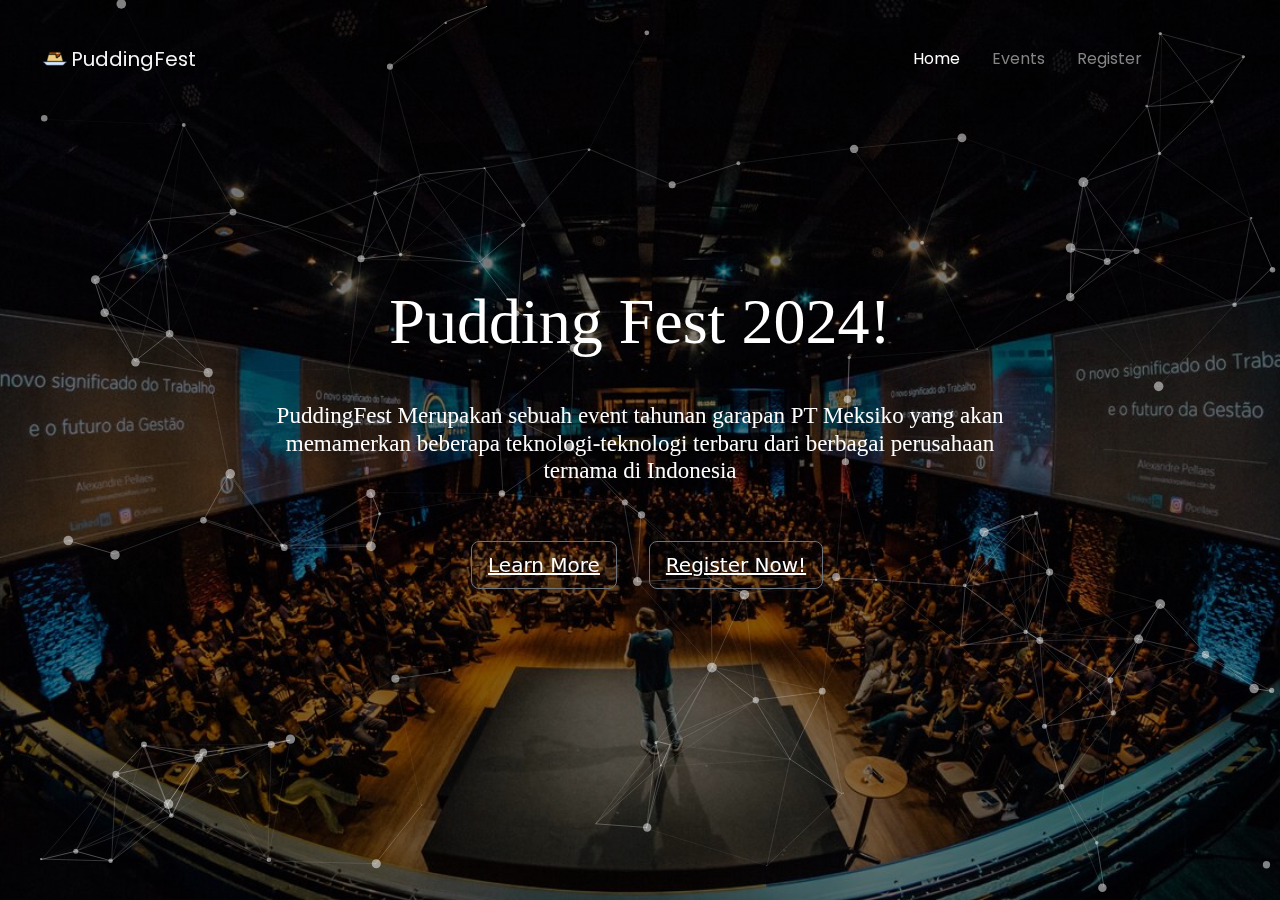
<file: index.html>
<!DOCTYPE html>
<html lang="en">
<head>
    <meta charset="UTF-8">
    <meta name="viewport" content="width=device-width, initial-scale=1.0">
    <title>My Website</title>
    <link rel="icon" type="image/x-icon" href="/assets/images/Favicon.ico">
    <link href="https://cdn.jsdelivr.net/npm/bootstrap@5.3.3/dist/css/bootstrap.min.css" rel="stylesheet">
    <link href="assets/css/style.css" rel="stylesheet">
</head>
<body>
    <!-- Start Navbar-->
    <nav class="navbar navbar-expand-lg fixed-top">
        <div class="container-fluid">
            <img src="/assets/images/Favicon.ico">
            <a class="navbar-brand" href="index.html">PuddingFest</a>
            <button class="navbar-toggler" type="button" data-bs-toggle="offcanvas" data-bs-target="#offcanvasNavbar" aria-controls="offcanvasNavbar" aria-label="Toggle navigation">
            <span class="navbar-toggler-icon"></span>
            </button>
            <div class="offcanvas offcanvas-end" tabindex="-1" id="offcanvasNavbar" aria-labelledby="offcanvasNavbarLabel">
            <div class="offcanvas-header">
                <h5 class="offcanvas-title" id="offcanvasNavbarLabel">PuddingFest</h5>
                <button type="button" class="btn-close" data-bs-dismiss="offcanvas" aria-label="Close"></button>
            </div>
            <div class="offcanvas-body">
                <ul class="navbar-nav flex-grow-1">
                <li class="nav-item">
                    <a class="nav-link mx-lg-2 activee" href="index.html">Home</a>
                </li>
                <li class="nav-item">
                    <a class="nav-link mx-lg-2" aria-current="page" href="Events.html">Events</a>
                </li>
                <li class="nav-item">
                    <a class="nav-link mx-lg-2" href="Register.html">Register</a>
                </li>
                </ul>
            </div>
            </div>
        </div>
    </nav>
    <!--End Navbar-->
    <!-- Hero Section  -->
    <div class ="Hero d-flex align-items-center justify-content-center fs-1 text-white flex-column mb-1 " id="particles-js">
        <h1 class ="hero-title">Pudding Fest 2024!</h1>
        <h3>PuddingFest Merupakan sebuah event tahunan garapan PT Meksiko 
            yang akan memamerkan beberapa teknologi-teknologi terbaru dari berbagai
            perusahaan ternama di Indonesia</h3>
            <button type="button" class="btn btn-outline-secondary btn-lg" id="hero-button" > <a href="Events.html" class="button-to-event">Learn More</a></button>
            <button type="button" class="btn btn-outline-secondary btn-lg" id="hero-button2" > <a href="Register.html" class="button-to-event">Register Now!</a></button>
    </div>
    <script src="/assets/js/particles.js"></script>
    <script src="/assets/js/app.js"></script>
    <!-- Carousel Section -->
   
    <!-- End Carousel Section -->
    <!-- Bootstrap Bundle with Popper -->
    <!-- Footer -->
    <div class="footer">
        <footer>
          <p>Copyright @ 2024 - Jacqueline Audrey Iman</p>
        </footer>
      </div>
    <script src="https://cdn.jsdelivr.net/npm/bootstrap@5.3.3/dist/js/bootstrap.bundle.min.js"></script>
</body>
</html>
</file>
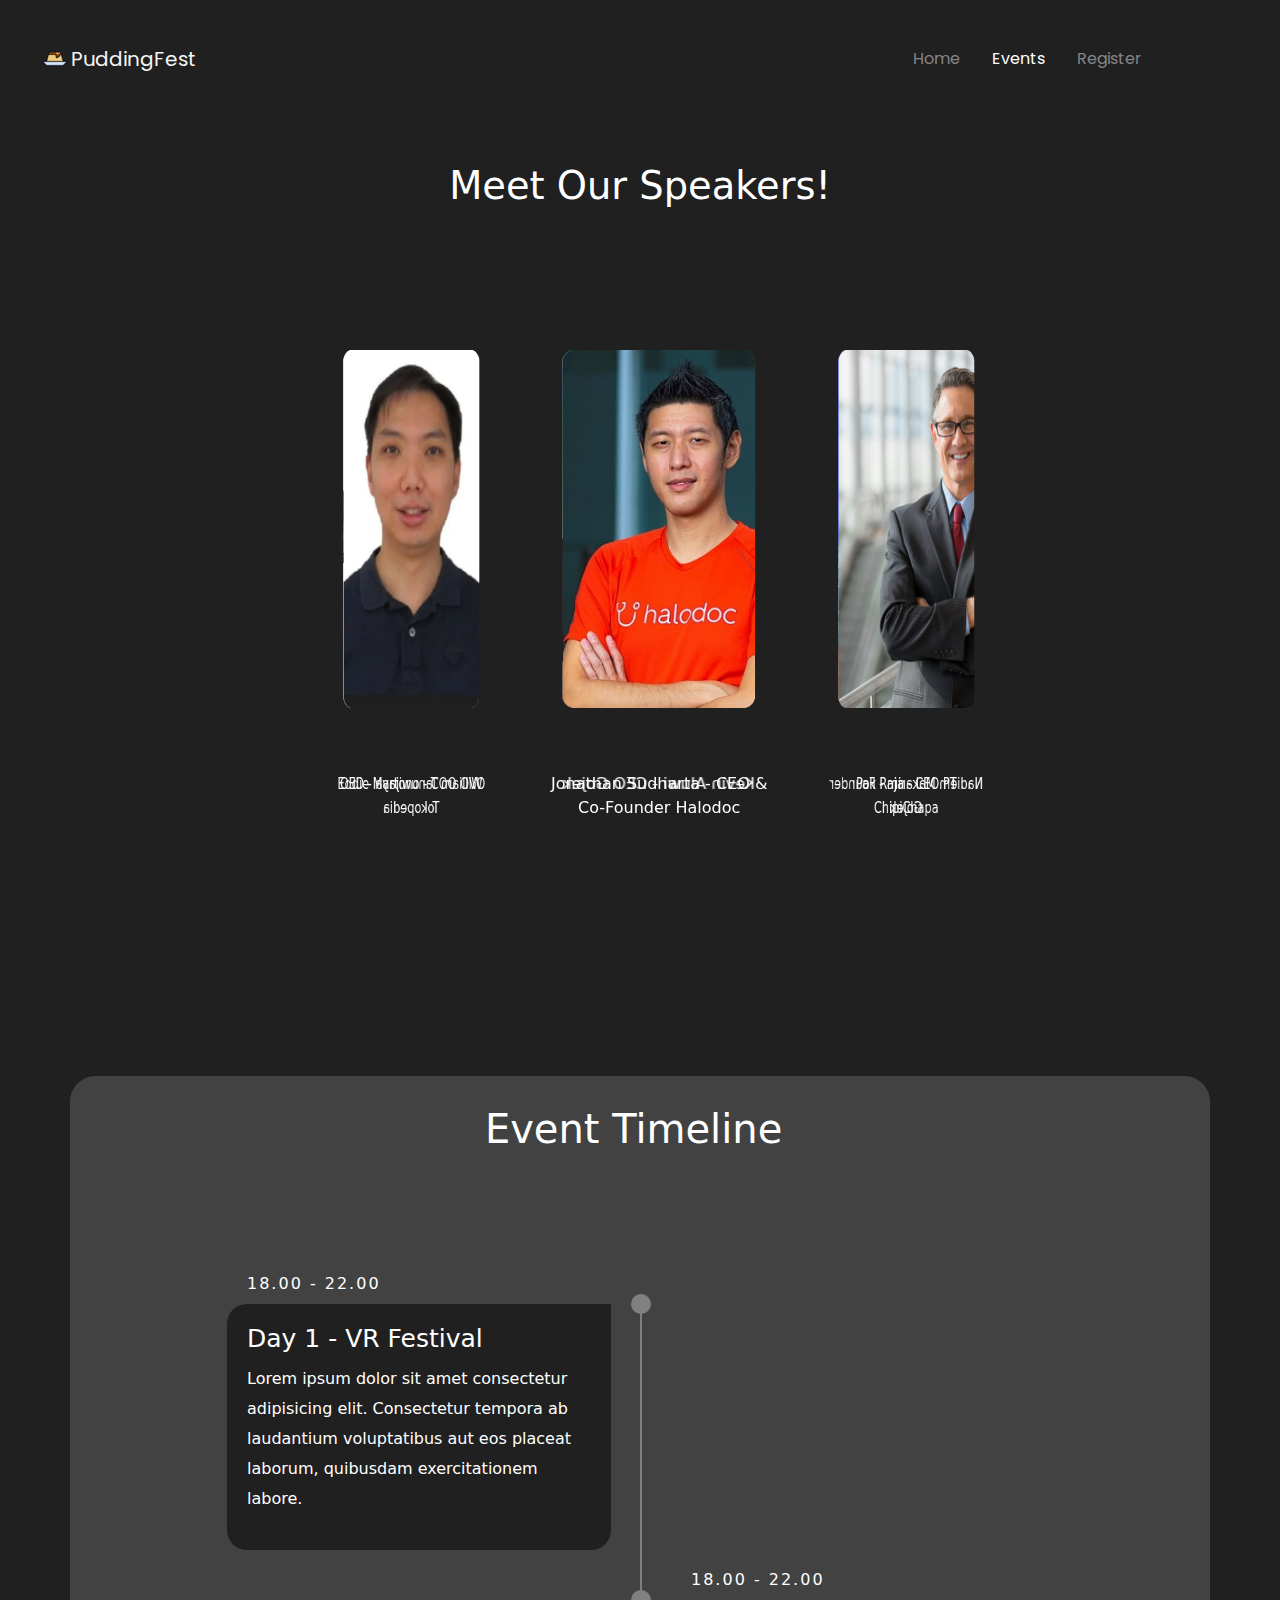
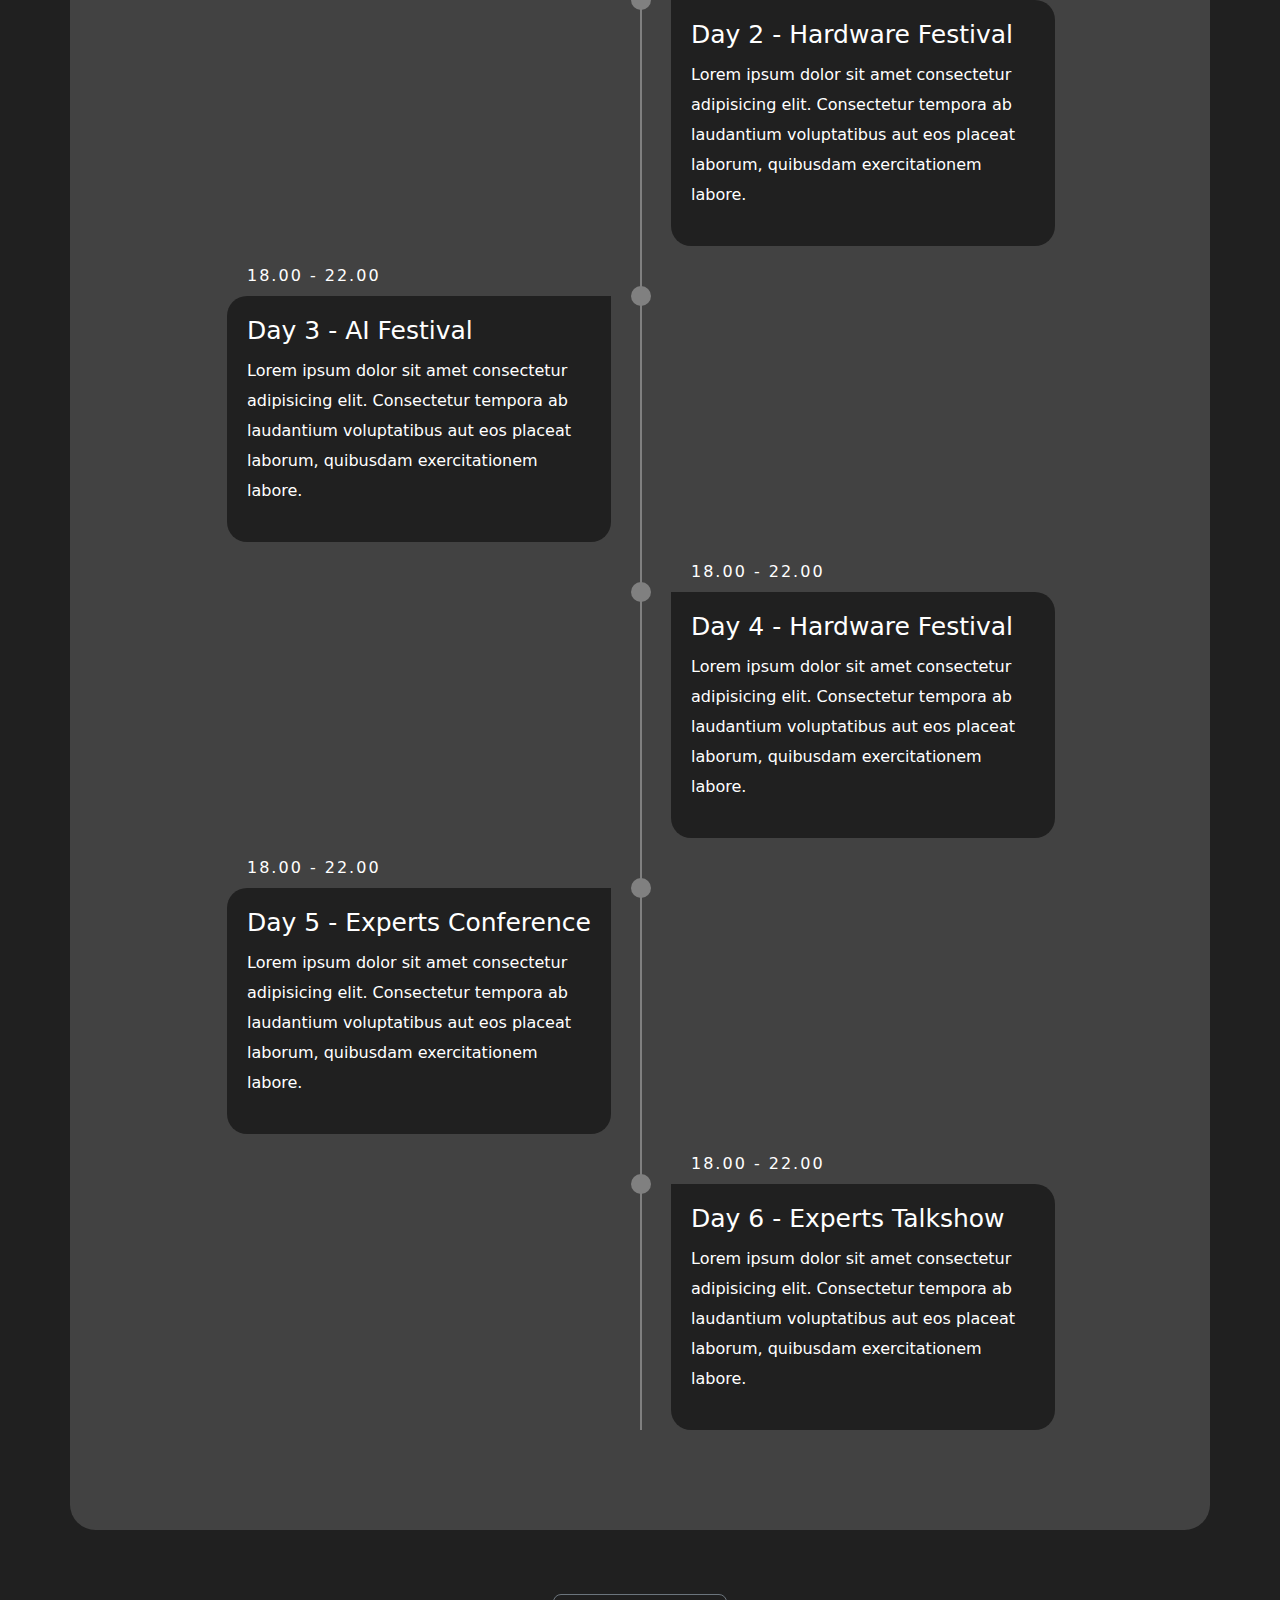
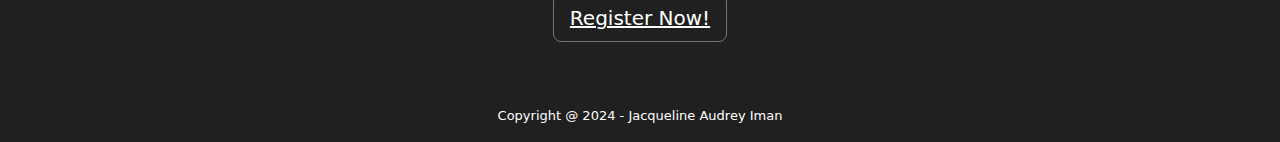
<file: Events.html>
<!DOCTYPE html>
<html lang="en">
<head>
    <meta charset="UTF-8">
    <meta name="viewport" content="width=device-width, initial-scale=1.0">
    <title>My Website</title>
    <link rel="icon" type="image/x-icon" href="/assets/images/Favicon.ico">
    <link href="https://cdn.jsdelivr.net/npm/bootstrap@5.3.3/dist/css/bootstrap.min.css" rel="stylesheet">
    <link href="assets/css/style.css" rel="stylesheet">
</head>
<body>
    <!-- Start Navbar-->
    <nav class="navbar navbar-expand-lg fixed-top">
        <div class="container-fluid">
            <img src="/assets/images/Favicon.ico">
            <a class="navbar-brand" href="index.html">PuddingFest</a>
            <button class="navbar-toggler" type="button" data-bs-toggle="offcanvas" data-bs-target="#offcanvasNavbar" aria-controls="offcanvasNavbar" aria-label="Toggle navigation">
            <span class="navbar-toggler-icon"></span>
            </button>
            <div class="offcanvas offcanvas-end" tabindex="-1" id="offcanvasNavbar" aria-labelledby="offcanvasNavbarLabel">
            <div class="offcanvas-header">
                <h5 class="offcanvas-title" id="offcanvasNavbarLabel">PuddingFest</h5>
                <button type="button" class="btn-close" data-bs-dismiss="offcanvas" aria-label="Close"></button>
            </div>
            <div class="offcanvas-body">
                <ul class="navbar-nav flex-grow-1">
                <li class="nav-item">
                    <a class="nav-link mx-lg-2" href="index.html">Home</a>
                </li>
                <li class="nav-item">
                    <a class="nav-link mx-lg-2 activee" aria-current="page" href="Events.html">Events</a>
                </li>
                <li class="nav-item">
                    <a class="nav-link mx-lg-2" href="Register.html">Register</a>
                </li>
                </ul>
            </div>
            </div>
        </div>
    </nav>
    <!--End Navbar-->
    <!-- Carousel Section -->
    <div class="carousel">
        <h1 class="Title-Event">Meet Our Speakers!</h1>
    </div>
    <div class="slider">
        <span style="--i:1;"><img src="/assets/images/PakRaja.jpg" alt="Ceo PT ChipiChapa">  <p style="color:white">Pak Raja - CEO PT ChipiChapa</p> </span>
        <span style="--i:2;"><img src="/assets/images/OttoTotoSugiri.jpeg" alt="Ceo PT DCI Indonesia"><p style="color:white">Otto Toto Sugiri - CEO PT DCI Indonesia</p></span>
        <span style="--i:3;"><img src="/assets/images/NadiemMakarim.jpeg" alt="Founder Gojek"><p style="color:white">Nadiem Makarim - Founder Gojek</p></span>
        <span style="--i:4;"><img src="/assets/images/KevinAluwi.jpeg" alt="CEO Gojek"><p style="color:white">Kevin Aluwi - CEO Gojek</p></span>
        <span style="--i:5;"><img src="/assets/images/WilliamTanuwijaya.jpeg" alt="CEO Tokopedia"><p style="color:white">William Tanuwijaya - CEO Tokopedia</p></span>
        <span style="--i:6;"><img src="/assets/images/FerryUnardi.jpeg" alt="CEO Traveloka"><p style="color:white">Ferry Unardi - CEO Traveloka</p></span>
        <span style="--i:7;"><img src="/assets/images/EddieMartono.jpeg" alt="COO OVO"><p style="color:white">Eddie Martono - COO OVO</p></span>
        <span style="--i:8;"><img src="/assets/images/JonathanSudharta.jpg" alt="CEO & Co-Founder Halodoc"><p style="color:white">Jonathan Sudharta - CEO & Co-Founder Halodoc</p></span>
    </div>
    <!-- End Carousel Section -->
    <div class="timelineTitle">
      <h1>Event Timeline</h1>
    </div>
    <div class="container">
        <div class="timeline">
          <ul>
            <li>
              <div class="timeline-content">
                <h3 class="date">18.00 - 22.00</h3>
                <h1>Day 1 - VR Festival</h1>
                <p>Lorem ipsum dolor sit amet consectetur adipisicing elit. Consectetur tempora ab laudantium voluptatibus aut eos placeat laborum, quibusdam exercitationem labore.</p>
              </div>
            </li>
            <li>
              <div class="timeline-content">
                <h3 class="date">18.00 - 22.00</h3>
                <h1>Day 2 - Hardware Festival </h1>
                <p>Lorem ipsum dolor sit amet consectetur adipisicing elit. Consectetur tempora ab laudantium voluptatibus aut eos placeat laborum, quibusdam exercitationem labore.</p>
              </div>
            </li>
            <li>
              <div class="timeline-content">
                <h3 class="date">18.00 - 22.00</h3>
                <h1>Day 3 - AI Festival </h1>
                <p>Lorem ipsum dolor sit amet consectetur adipisicing elit. Consectetur tempora ab laudantium voluptatibus aut eos placeat laborum, quibusdam exercitationem labore.</p>
              </div>
            </li>
            <li>
              <div class="timeline-content">
                <h3 class="date">18.00 - 22.00</h3>
                <h1>Day 4 - Hardware Festival </h1>
                <p>Lorem ipsum dolor sit amet consectetur adipisicing elit. Consectetur tempora ab laudantium voluptatibus aut eos placeat laborum, quibusdam exercitationem labore.</p>
              </div>
            </li>
            <li>
              <div class="timeline-content">
                <h3 class="date">18.00 - 22.00</h3>
                <h1>Day 5 - Experts Conference </h1>
                <p>Lorem ipsum dolor sit amet consectetur adipisicing elit. Consectetur tempora ab laudantium voluptatibus aut eos placeat laborum, quibusdam exercitationem labore.</p>
              </div>
            </li>
            <li>
              <div class="timeline-content">
                <h3 class="date">18.00 - 22.00</h3>
                <h1>Day 6 - Experts Talkshow </h1>
                <p>Lorem ipsum dolor sit amet consectetur adipisicing elit. Consectetur tempora ab laudantium voluptatibus aut eos placeat laborum, quibusdam exercitationem labore.</p>
              </div>
            </li>
          </ul>
        </div>
      </div>
      <div class="Button-to-event-2">
        <button type="button" class="btn btn-outline-secondary btn-lg" id="hero-button3" > <a href="Register.html" class="button-to-event">Register Now!</a></button>
      </div>

    <!-- Bootstrap Bundle with Popper -->
    <div class="footer">
      <footer>
        <p>Copyright @ 2024 - Jacqueline Audrey Iman</p>
      </footer>
    </div>
    <script src="https://cdn.jsdelivr.net/npm/bootstrap@5.3.3/dist/js/bootstrap.bundle.min.js"></script>
</body>
</html>
</file>
<file: assets/css/style.css>
@import "poppins.css";

body{
    background-color: rgb(32, 32, 32);
}

.navbar{
    font-family: 'Poppins Regular';
    position: relative;
    background-color: transparent;
    height: 80px;
    margin-top: 1.5vw;
    margin-left: 1.5vw;
    border-radius: 16px;
    -webkit-border-radius: 16px;
    -moz-border-radius: 16px;
    -ms-border-radius: 16px;
    -o-border-radius: 16px;
    padding: 0.5rem;
}

.navbar{
    font-family: 'Poppins-Regular';
    color: white;
}
.navbar-nav{
    position: relative;
    text-align: center;
    justify-content:flex-end;
    margin-right: 8vw;
}

.navbar-toggler{
    color: white;
    border: none;
    font-size: 1.25 rem;
}
.navbar-toggler:focus, .btn-close:focus{
    box-shadow: none;
    outline: none;
}

.navbar-toggler-icon{
    background-color: rgba(255, 255, 255, 0.559);
    border-radius: 0.5vw;
    -webkit-border-radius: 0.5vw;
    -moz-border-radius: 0.5vw;
    -ms-border-radius: 0.5vw;
    -o-border-radius: 0.5vw;
}

.navbar-brand{
    color: whitesmoke;
}

.navbar-brand:hover{
    color: grey;
}

.nav-link {
    font-weight: 500;
    position: relative;
    color:rgb(133, 133, 133);
}

.nav-link:hover, .nav-link.active{
    color: white;
}

.nav-logo{
    display: flex;
    float: left;
    display: inline-block;
    max-width: 30%;
    height: auto;
}

@media screen and (max-width : 1125px){
    .navbar-nav .nav-link::before {
        content: "";
        position: absolute;
        bottom: 0;
        left: 0;
        width: 0;
        height: 2px;
        background-color: #AF8260; /* Change this to the color you want */
        transition: width 0.3s;
        visibility: hidden;
    }
    .navbar-nav .nav-link:hover::before, .nav-link.active::before {
        width: 100%;
        visibility: visible;
        justify-content: left;
    }
}
.navbar-toggler-icon,.navbar-toggler{
    color: white;
}

.activee {
    color: white;
}

.hero-title{
    font-family: 'Poppins Bold';
    position: absolute;
    margin-top: -10%;
    margin-bottom: 10%;
    font-size: 5vw;
    color: white;
}
.Hero h3{
    font-family: 'Poppins Bold';
    position: absolute;
    text-align: center;
    margin-top: 10.5;
    margin-right: 60%;
    margin-left: 60%;
    margin-bottom: 1vw;
    width: 60%;
    padding: 1vw;
    font-size: 1.8vw;
    color: white;
}
@media only screen and (min-width: 300px) and (max-width : 600px) {
    .hero-title{
        font-size: 10vw;
        margin-top: -50%;
    }
    .Hero h3{
        margin-top: -25%;
        width: 75%;
        font-size: 3.5vw;

    }
}




.Hero img{
    position: absolute;
    align-items: right;
    justify-content: center;
    margin-left: 70%;
    margin-bottom: 5%;
    width: 10%;
    height: 10%;

}



#particles-js {
    position: absolute;
    top: 0;
    left: 0;
    width: 100%;
    height: 100%;
    background: linear-gradient(rgba(0, 0, 0, 0.5), rgba(0, 0, 0, 0.5)), url(/assets/images/eventpic.jpg) center;
    background-size: cover;
    z-index: 1;
}



.carousel-container {
    position: relative;
    z-index: 2;
    margin-top: 58%; /* Adjust as needed */
}
.carousel{
    width: 100%;
}

#hero-button{
    position: absolute;
    margin-top: 18%;
    margin-right: 15vw;
    color: gray;
    width: auto;
    size: 0.1px;
}
#hero-button:hover{
    background-color: white;
    color: black;
    
}
#hero-button2{
    position: absolute;
    margin-top: 18%;
    margin-left: 15vw;
    width: auto;
    color: gray;
}

#hero-button2:hover{
    background-color: white;
    color: black;
    
}

@media screen and (max-width: 1200px) {
    #hero-button{
        margin-right: 18vw;
    }
    #hero-button2{
        margin-left: 18vw;
    }
}

@media screen and (max-width: 1000px) {
    #hero-button{
        margin-right: 22vw;
    }
    #hero-button2{
        margin-left: 22vw;
    }
}

@media only screen and (min-width: 300px) and (max-width: 850px) {
    #hero-button{
        margin-top: 30vw;
        margin-right: 40vw;
        margin-left: unset;
    }
    #hero-button2{
        margin-top: 30vw;
        margin-left: 40vw;
        margin-right: unset;
    }
}

@media only screen and (min-width: 300px) and (max-width: 850px) {
    #hero-button{
        margin-top: 30vw;
        margin-right: 40vw;
    }
    #hero-button2{
        margin-top: 30vw;
        margin-left: 40vw;
    }
}

.button-to-event{
    color: white;
}

.button-to-event:hover{
    color:black
}

.Title-Event{
    position: relative;
    /* font-family: 'Poppins Regular'; */
    font-size: 3vw;
    color: white;
    margin-top: 5%;
    text-align: center;
}

@media screen and (max-width : 1000px) {
    .Title-Event{
        margin-left: 0px;
    }
}

.slider{
    margin-top: 10vw;
    place-content: center;
    position: relative;
    margin-left: 43%;
    margin-bottom: 30vw;
    padding: auto;
    width:  17vw;
    height: 30vw;
    transform-style: preserve-3d;
    animation: rotate 30s linear infinite;
    -webkit-animation: rotate 30s linear infinite;
}

@keyframes rotate{
    0%{
        ptransform: perspective(1000px) rotateY(0deg);
    }
    100%{
        transform: perspective(1000px) rotateY(360deg);
        -webkit-transform: perspective(1000px) rotateY(360deg);
        -moz-transform: perspective(1000px) rotateY(360deg);
        -ms-transform: perspective(1000px) rotateY(360deg);
        -o-transform: perspective(1000px) rotateY(360deg);
}
}
.slider span{
    position: absolute;
    top: 0;
    left: 0;
    width: 100%;
    height: 100%;
    transform-origin: center;
    transform-style: preserve-3d;
    transform: rotateY(calc(var(--i)*45deg)) translateZ(350px);
    -webkit-transform: rotateY(calc(var(--i)*45deg)) translateZ(350px);
    -moz-transform: rotateY(calc(var(--i)*45deg)) translateZ(350px);
    -ms-transform: rotateY(calc(var(--i)*45deg)) translateZ(350px);
    -o-transform: rotateY(calc(var(--i)*45deg)) translateZ(350px);
}
.slider span img{
    position: absolute;
    top: 0;
    left: 0;
    padding: 1vw;
    width: 100%;
    height: 100%;
    border-radius: 2vw;
    -webkit-border-radius: 2vw;
    -moz-border-radius: 2vw;
    -ms-border-radius: 2vw;
    -o-border-radius: 2vw;
    object-fit:cover;
    transition: 1.5s;
    -webkit-transition: 1.5s;
    -moz-transition: 1.5s;
    -ms-transition: 1.5s;
    -o-transition: 1.5s;
}

@media only screen and (min-width: 300px) and (max-width: 1000px) {
    /* .slider span{
        width: 80%;
        height: 80%;
    } */
    /* .slider span img{
        width: 100%;
        height: 100%;
        object-fit: cover;
    } */
    .slider{
        /* margin-left: 5%; */
        margin-bottom: 40vw;
    }
}

.slider span:hover img{
    transform: translateY(-50px) scale(1.2);
    -webkit-transform: translateY(-50px) scale(1.2);
    -moz-transform: translateY(-50px) scale(1.2);
    -ms-transform: translateY(-50px) scale(1.2);
    -o-transform: translateY(-50px) scale(1.2);
}

.slider span p{
    margin-top: 200%;
    align-items: center;
    justify-content: center;
    text-align: center;
}

.timelineTitle h1{
    text-align: center;
    margin-left: -1vw;
    color: white;
    /* margin-left: 3vw; */
    margin-top: 20vw;
    margin-bottom: -8vw;
    /* margin-bottom: 5vw; */
    /* margin-right: 10vw; */
    
}

.container {
    /* margin-left: 14vw; */
    margin-top: 2vw;
    min-height: 100vh;
    width: 100%;
    display: flex;
    align-items: center;
    justify-content: center;
    padding: 100px 0;
    background-color: rgb(66, 66, 66);
    border-radius: 2vw;
    -webkit-border-radius: 2vw;
    -moz-border-radius: 2vw;
    -ms-border-radius: 2vw;
    -o-border-radius: 2vw;
}

@media screen and (max-width: 1200px) {
    .timelineTitle h1 {
        margin-bottom: -13vw;
    }
}

@media screen and (max-width: 800px) {
    .timelineTitle h1 {
        margin-bottom: -20vw;
    }
}

@media only screen and (min-width: 300px) and (max-width: 1000px) {
    .timelineTitle h1{
        align-items: center;
        justify-items: center;
        justify-content: center;
    }
}
.container {
    margin-top: 2vw;
    min-height: 100vh;
    width: 100%;
    display: flex;
    align-items: center;
    /* justify-content: center; */
    padding: 100px 0;
    background-color: rgb(66, 66, 66);
    border-radius: 2vw;
    -webkit-border-radius: 2vw;
    -moz-border-radius: 2vw;
    -ms-border-radius: 2vw;
    -o-border-radius: 2vw;
}
.timeline {
    margin-top: 10vw;
    width: 80%;
    height: auto;
    max-width: 800px;
    /* margin: 0 auto; */
    position: relative;
}
.timeline ul {
    list-style: none;
}
.timeline ul li {
    padding: 20px;
    background-color: rgb(32, 32, 32);
    color: white;
    border-radius: 10px;
    margin-bottom: 20px;
}
.timeline ul li:last-child {
    margin-bottom: 0;
}
.timeline-content h1 {
    font-weight: 500;
    font-size: 25px;
    line-height: 30px;
    margin-bottom: 10px;
}
.timeline-content p {
    font-size: 16px;
    line-height: 30px;
    font-weight: 300;
}
.timeline-content .date {
    font-size: 16px;
    font-weight: 400;
    margin-bottom: 10px;
    letter-spacing: 2px;
}
@media only screen and (min-width: 300px) and (max-width: 1000px){
    .timeline{
        margin-top: 14vw;
    }
}
@media only screen and (min-width: 768px) {
    
    .timeline:before {
        content: "";
        position: absolute;
        top: 0;
        left: 50%;
        width: 2px;
        height: 100%;
        background-color: gray;
    }
    .timeline ul li {
        width: 50%;
        position: relative;
        margin-bottom: 50px;
    }
    .timeline ul li:nth-child(odd) {
        float: left;
        clear: right;
        margin-left: unset;
        transform: translateX(-45px);
        border-radius: 20px 0px 20px 20px;
        -webkit-transform: translateX(-45px);
        -moz-transform: translateX(-45px);
        -ms-transform: translateX(-45px);
        -o-transform: translateX(-45px);
}
    .timeline ul li:nth-child(even) {
        float: right;
        clear: left;
        transform: translateX(15px);
        border-radius: 0px 20px 20px 20px;
        -webkit-transform: translateX(15px);
        -moz-transform: translateX(15px);
        -ms-transform: translateX(15px);
        -o-transform: translateX(15px);
}
    .timeline ul li::before {
        content: "";
        position: absolute;
        height: 20px;
        width: 20px;
        border-radius: 50%;
        background-color: gray;
        top: 0px;
    }
    .timeline ul li:nth-child(odd)::before {
        transform: translate(50%, -50%);
        right: -30px;
    }
    .timeline ul li:nth-child(even)::before {
        transform: translate(-50%, -50%);
        left: -30px;
    }
    .timeline-content .date {
        position: absolute;
        top: -30px;
    }
    .timeline ul li:hover::before {
        background-color: aqua;
    }
}



.Button-to-event-2{
    margin-top: 5vw;
    margin-bottom: 5vw;
    display: flex;
    justify-content: center;
    align-items: center;
}

.footer{
    display: flex;
    justify-content: center;
    align-items: center;
    font-size: small;
    text-align: center ;
    color: white;
}
.footer-ev{
    margin-top: 14vw;
    display: flex;
    justify-content: center;
    align-items: center;
    font-size: small;
    text-align: center ;
    color: white;
}


form{
    color: white;
    width: 40%;
    margin:auto;
    padding-top: 150px;
}



.bg{
    background-color: rgb(44, 44, 44);
}

.btn-color{
    background-color: white;
    border: none;
}
.btn-group{
    width: 28%;
}

input[type="text"],input[type="email"],input[type="tel"] {
    width: 100%;
    padding: 1vw;
    margin-bottom: 0.2vw;
    border: none;
    border-radius: 15px;
    background-color: rgb(87, 87, 87);
    color: #000000;
}

input[type="submit"] {
    width: 100%;
    padding: 12px;
    border: none;
    border-radius: 15px;
    background-color: rgb(87, 87, 87);
    color: black;
    cursor: pointer;
    transition: background-color 0.3s ease;
}

input[type="submit"]:hover {
    background-color: grey;
}

.error {
    color: #c42222;
    font-size: 14px;
    margin-top: 0.5vw;
    text-align: left;
}

.register-button {
    margin-top: 18px;
}

.success {
    color: #4CAF50;
    font-size: 18px;
    margin-top: 10px;
}

.register-button {
    margin-top: 2vw;
}


.akowoakw{
    padding: 3vw;
    border-radius: 1.5vw;
    -webkit-border-radius: 1.5vw;
    -moz-border-radius: 1.5vw;
    -ms-border-radius: 1.5vw;
    -o-border-radius: 1.5vw;
    box-shadow: 3px 2px 10px rgba(255, 255, 255, 0.557);
}

@media only screen and (max-width: 700px) {
    .akowoakw{
        padding: 0.5vw;
    }
}


.center {
    margin-top: 1.5vw;
    display: flex;
    justify-content: flex-start;
    align-items: flex-start;
    width: 100% ;
    max-width: 200vw;
    height: 100%;
    margin-bottom: -1.2vw;
}

.container-md{
    min-width: 80%;
}

.container-mds {
    align-items:flex-start;
    justify-content:flex-start;
    display: block;
    min-width: 5vw;
    width: 100% ;
    max-width: 200vw;
}

.setting-description {
    background-color: #000000; 
    border-radius: 15px 15px 0px 0px;
    
    min-width: 10vw;
    width: 100% ;
    max-width: 200vw;
}

.desch10 {
    font-size: 12px;
    margin-left: 5px !important;
    letter-spacing: 0.8px;
    font-family: Arial !important;
}

.setting-description-text {
    padding-top: 18px !important;
    color: #81828b;
    font-family: Gilroy-Regular !important;
}
.wrapper-dropdown {
    position: relative;
    display: inline-block;
    min-width: 20vh;
    width: 100%; 
    max-width: 483px;
    padding: 0px 0px 0px 0px;
    min-height: 44px;
    border-radius: 0px 0px 15px 15px;
    background: #000000;
    text-align: left;
    color: #fff;
    cursor: pointer;
    -webkit-user-select: none;
    -moz-user-select: none;
    -ms-user-select: none;
    user-select: none;
    margin-bottom: 20px;
    font-family: Arial;
}


.scrollable-menu {
    height: auto;
    max-height: 200px;
    overflow-x: hidden;
}

.arrow {
    margin-left: 1vw;
    margin-right: 1vw;
    float: right;
    margin-bottom: 1vw;
    rotate: 180deg;
}

.selected-display {
    margin-left: 20px;
}

svg {
    transition: all 0.3s;
}

.wrapper-dropdown::before {
    position: absolute;
    top: 50%;
    right: 16px;
    margin-top: -2px;
    border-width: 6px 6px 0 6px;
    border-style: solid;
    border-color: #fff transparent;
}

.rotated {
    transform: rotate(-180deg);
}

.wrapper-dropdown .dropdown {
    transition: 0.3s;
    position: absolute;
    top: 120%;
    right: 0;
    left: 0;
    margin: 0;
    padding: 0;
    list-style: none;
    z-index: 99;
    border-radius: 15px;
    box-shadow: inherit;
    background: inherit;
    transform-origin: top;
    user-select: none;
    opacity: 0;
    visibility: hidden;
}

.wrapper-dropdown .dropdown li {
    padding: 0 15px;
    line-height: 45px;
    overflow: hidden;
}

.wrapper-dropdown .dropdown li:last-child {
    border-bottom: none;
}

.dropdown {
    padding: 0.5rem !important;
}

.wrapper-dropdown .dropdown li:hover {
    background-color: rgb(35, 40, 49);
    border-radius: 10px;
}

.wrapper-dropdown.active .dropdown {
    opacity: 1;
    visibility: visible;
    border-radius: 15px;
}
:root {
    --success-color: #2ecc71;
    --error-color: #e74c3c;
}
.form-control.success input {
    border-color: var(--success-color);
}
.form-control.error input {
    border-color: var(--error-color);
}
.form-control small{
    color: var(--error-color);
    position: relative;
    bottom: 0;
    left: 0;
    visibility: hidden;
}

.form-control.error small{
    visibility: hidden;
}
</file>
